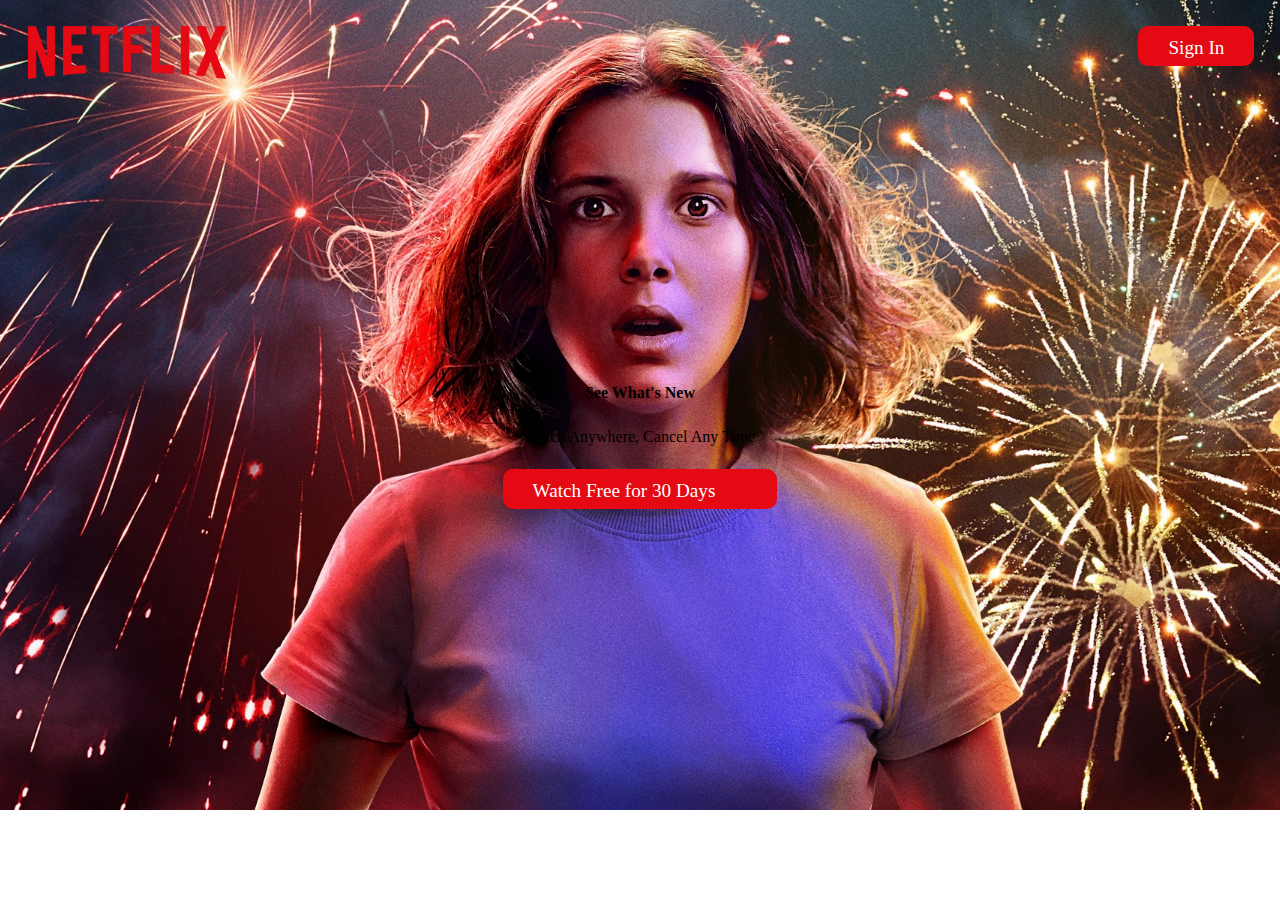
<file: index.html>
<!DOCTYPE html>
<html lang="en">

<head>
    <meta charset="UTF-8">
    <meta name="viewport" content="width=device-width, initial-scale=1.0">
    <link rel="stylesheet" href="https://cdnjs.cloudflare.com/ajax/libs/font-awesome/5.15.2/css/all.min.css"
        integrity="sha512-HK5fgLBL+xu6dm/Ii3z4xhlSUyZgTT9tuc/hSrtw6uzJOvgRr2a9jyxxT1ely+B+xFAmJKVSTbpM/CuL7qxO8w=="
        crossorigin="anonymous" />
    <link rel="stylesheet" href="/sass/style.css">
    <title>Netflix</title>
</head>

<body>
    <header class="showcase">

        <div class="showcase-top">
            <img src="img/logo.png" alt="netflix" class="logo">
            <a href="#" class="btn btn-in">Sign In</a>
        </div>
        <div class="showcase-content">
            <h1>See What's New</h1>
            <p>Watch Anywhere, Cancel Any Time</p>
            <a href="" class="btn btn-up">Watch Free for 30 Days <i class="fas fa-chevron-right"></i></a>
        </div>

    </header>

</body>

</html>
</file>
<file: sass/style.css>
/* base */
* {
  margin: 0;
  padding: 0;
  border: 0;
  font-size: 100%;
  font: inherit;
  vertical-align: baseline;
  outline: none;
  box-sizing: border-box;
}

article,
aside,
details,
figcaption,
figure,
footer,
header,
hgroup,
menu,
nav,
section {
  display: block;
}

ol,
ul {
  list-style: none;
}

body {
  line-height: 1.5rem;
}

a {
  text-decoration: none;
  color: #333333;
}

h1,
h2 {
  font-weight: bolder;
  margin: 20px 0;
}

p {
  margin: 20px 0;
}

img {
  width: 100%;
  border: 0;
}

code,
pre {
  background: #333;
  color: white;
  padding: 10px;
}

i {
  color: black;
  margin: 1rem;
}

/* animations */
@keyframes slidefromleft {
  0% {
    transform: translateX(-100%);
  }
  100% {
    transform: translateX(0);
  }
}
@keyframes slidefromright {
  0% {
    transform: translateX(100%);
  }
  100% {
    transform: translateX(0);
  }
}
@keyframes slidefromtop {
  0% {
    transform: translatey(-100%);
  }
  100% {
    transform: translatey(0);
  }
}
@keyframes slidefrombottom {
  0% {
    transform: translatey(100%);
  }
  100% {
    transform: translatey(0);
  }
}
/* media queries */
/* Smartphones (portrait and landscape) ----------- */
@media only screen and (min-device-width: 320px) and (max-device-width: 480px) {
  /* Styles */
}
/* Smartphones (landscape) ----------- */
@media only screen and (min-width: 321px) {
  /* Styles */
}
/* Smartphones (portrait) ----------- */
@media only screen and (max-width: 320px) {
  /* Styles */
}
/* iPads (portrait and landscape) ----------- */
@media only screen and (min-device-width: 768px) and (max-device-width: 1024px) {
  /* Styles */
}
/* iPads (landscape) ----------- */
@media only screen and (min-device-width: 768px) and (max-device-width: 1024px) and (orientation: landscape) {
  /* Styles */
}
/* iPads (portrait) ----------- */
@media only screen and (min-device-width: 768px) and (max-device-width: 1024px) and (orientation: portrait) {
  /* Styles */
}
/* Desktops and laptops ----------- */
@media only screen and (min-width: 1224px) {
  /* Styles */
}
/* Large screens ----------- */
@media only screen and (min-width: 1824px) {
  /* Styles */
}
/* iPhone 4 ----------- */
@media only screen and (-webkit-min-device-pixel-ratio: 1.5), only screen and (min-device-pixel-ratio: 1.5) {
  /* Styles */
}
/* utility */
.container {
  max-width: var(--container_width);
  margin: 0 auto;
  padding: 0 30px;
}

.flex {
  display: flex;
  justify-content: center;
  align-items: center;
  height: 100%;
}

.flex-column {
  flex-direction: column;
}

.flex-wrap {
  flex-wrap: wrap;
}

.grid {
  display: grid;
  grid-template-columns: repeat(2, 1fr);
  gap: 20px;
  justify-content: center;
  align-items: center;
  height: 100%;
}

.grid-3 {
  grid-template-columns: repeat(3, 1fr);
  justify-content: center;
  align-items: center;
}

.grid-4 {
  grid-template-columns: repeat(3, 1fr);
  justify-content: center;
  align-items: center;
}

.card {
  border: 1px solid var(--lite);
  text-align: center;
  color: #333;
  background-color: white;
  border-radius: 10px;
  box-shadow: 5px 5px 5px rgba(0, 0, 0, 0.2);
  padding: 20px;
  margin: 10px;
  z-index: 4;
}

.btn {
  display: inline-block;
  padding: 10px 30px;
  cursor: pointer;
  background-color: var(--primary);
  color: white;
  border: none;
  border-radius: 5px;
  font-size: 1.2rem;
}

.btn-outline {
  background-color: transparent;
  border: 1px solid white;
  color: white;
}

.rounded-corners {
  border-radius: 5px;
}

.striped:nth-child(odd) {
  background-color: #ccc;
}

.cap-paragraph::first-letter {
  display: block;
  margin: 5px 0 0 5px;
  float: left;
  color: #ff3366;
  font-size: 5.4em;
  font-family: Georgia, Times New Roman, serif;
}

.shadow {
  box-shadow: 0 2px 2px -2px rgba(0, 0, 0, 0.52);
}

.inner-shadow {
  box-shadow: inset 2px 0 4px #000;
}

.chat-bubble {
  background-color: #ededed;
  border: 2px solid #666;
  font-size: 35px;
  line-height: 1.3em;
  margin: 10px auto;
  padding: 10px;
  position: relative;
  text-align: center;
  width: 300px;
  -moz-border-radius: 20px;
  -webkit-border-radius: 20px;
  -moz-box-shadow: 0 0 5px #888;
  -webkit-box-shadow: 0 0 5px #888;
  font-family: "Bangers", arial, serif;
}

.chat-bubble-arrow-border {
  border-color: #666 transparent transparent transparent;
  border-style: solid;
  border-width: 20px;
  height: 0;
  width: 0;
  position: absolute;
  bottom: -42px;
  left: 30px;
}

.chat-bubble-arrow {
  border-color: #ededed transparent transparent transparent;
  border-style: solid;
  border-width: 20px;
  height: 0;
  width: 0;
  position: absolute;
  bottom: -39px;
  left: 30px;
}

/* ribbon */
.ribbon {
  background-color: #a00;
  overflow: hidden;
  /* top left corner */
  position: absolute;
  left: -3em;
  top: 2.5em;
  /* 45 deg ccw rotation */
  -moz-transform: rotate(-45deg);
  -webkit-transform: rotate(-45deg);
  /* shadow */
  -moz-box-shadow: 0 0 1em #888;
  -webkit-box-shadow: 0 0 1em #888;
}

.ribbon a {
  border: 1px solid #faa;
  color: #fff;
  display: block;
  font: bold 81.25% "Helvetiva Neue", Helvetica, Arial, sans-serif;
  margin: 0.05em 0 0.075em 0;
  padding: 0.5em 3.5em;
  text-align: center;
  text-decoration: none;
  /* shadow */
  text-shadow: 0 0 0.5em #444;
}

/* backgrounds */
.btn-primary a,
.bg-primary a,
.btn-secondary a,
.bg-secondary a,
.btn-dark a,
.bg-dark a {
  color: white;
}

.btn-primary,
.bg-primary {
  background-color: var(--primary);
  color: white;
}

.btn-secondary,
.bg-secondary {
  background-color: var(--secondary);
  color: white;
}

.btn-dark,
.bg-dark {
  background-color: var(--dark), black;
  color: white;
}

.btn-lite,
.bg-lite {
  background-color: var(--lite);
  color: var(--dark);
}

/* alert */
.alert {
  background-color: var(--lite);
  padding: 10px 20px;
  font-weight: bold;
  margin: 15px;
  border-radius: 5px;
}

.alert i {
  margin-right: 10px;
}

.alert-success {
  background-color: var(--success);
  color: white;
}

/* text */
/* Text colors */
.text-primary {
  color: var(--primary);
}

.text-secondary {
  color: var(--secondary);
}

.text-dark {
  color: var(--dark);
}

.text-light {
  color: var(--lite);
}

.text-center {
  text-align: center;
}

.lead {
  font-size: 20px;
}

.sm {
  font-size: 1rem;
}

.md {
  font-size: 2rem;
}

.lg {
  font-size: 3rem;
}

.xl {
  font-size: 4rem;
}

/* margin */
.my-1 {
  margin: 1rem 0;
}

.my-2 {
  margin: 1.5rem 0;
}

.my-3 {
  margin: 2rem 0;
}

.my-4 {
  margin: 3rem 0;
}

.m-1 {
  margin: 1rem;
}

.m-2 {
  margin: 2rem;
}

.m-3 {
  margin: 3rem;
}

.m-4 {
  margin: 4rem;
}

/* padding */
.py-1 {
  padding: 1rem 0;
}

.py-2 {
  padding: 1.5rem 0;
}

.py-3 {
  padding: 2rem 0;
}

.py-4 {
  padding: 3rem 0;
}

.p-1 {
  padding: 1rem;
}

.p-2 {
  padding: 2rem;
}

.p-3 {
  padding: 3rem;
}

.p-4 {
  padding: 4rem;
}

.showcase {
  background: url(../img/wall.jpg) no-repeat center center/cover;
  width: 100%;
  height: 90vh;
  position: relative;
}
.showcase img {
  width: 200px;
}
.showcase .showcase-top {
  display: flex;
  justify-content: space-between;
  padding: 2%;
}
.showcase .showcase-content {
  text-align: center;
  padding-top: 20%;
}
.showcase .btn {
  background-color: #e50914;
  height: 40px;
  text-align: center;
  border-radius: 10px;
}/*# sourceMappingURL=style.css.map */
</file>
